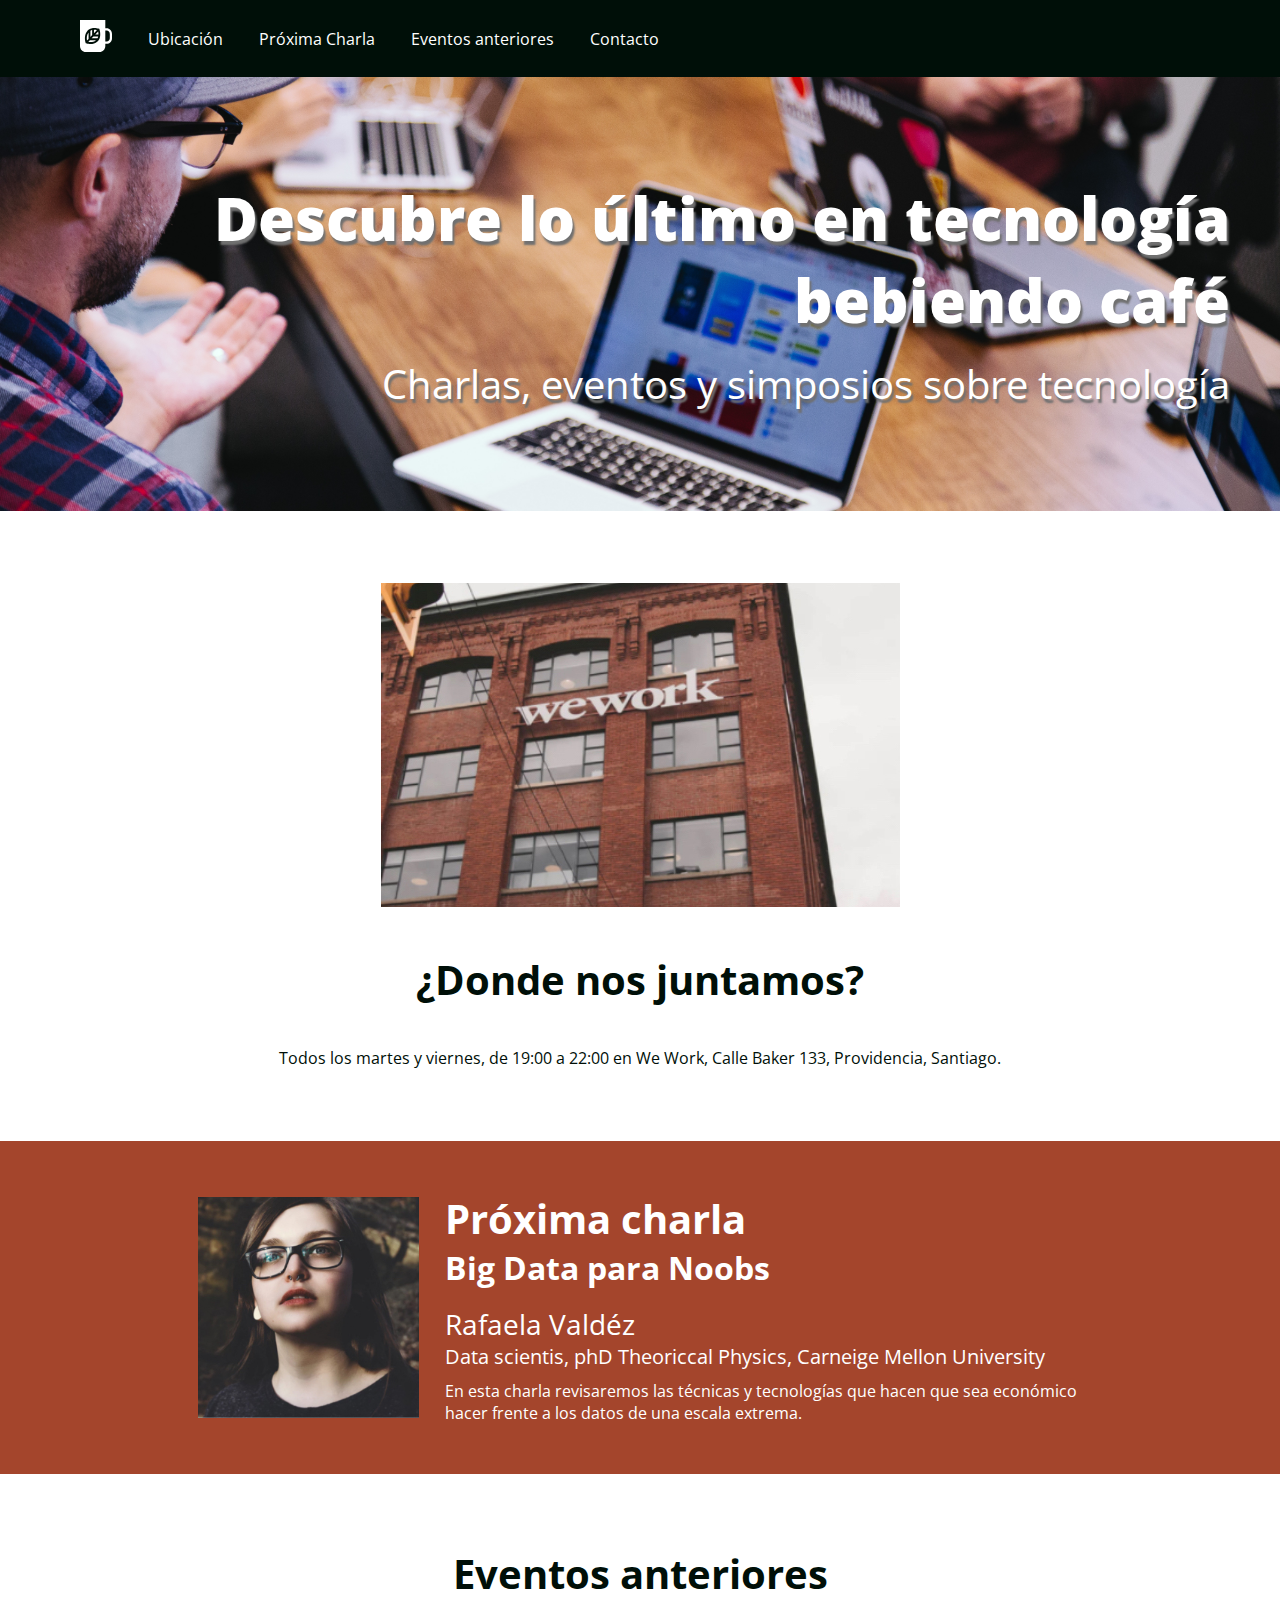
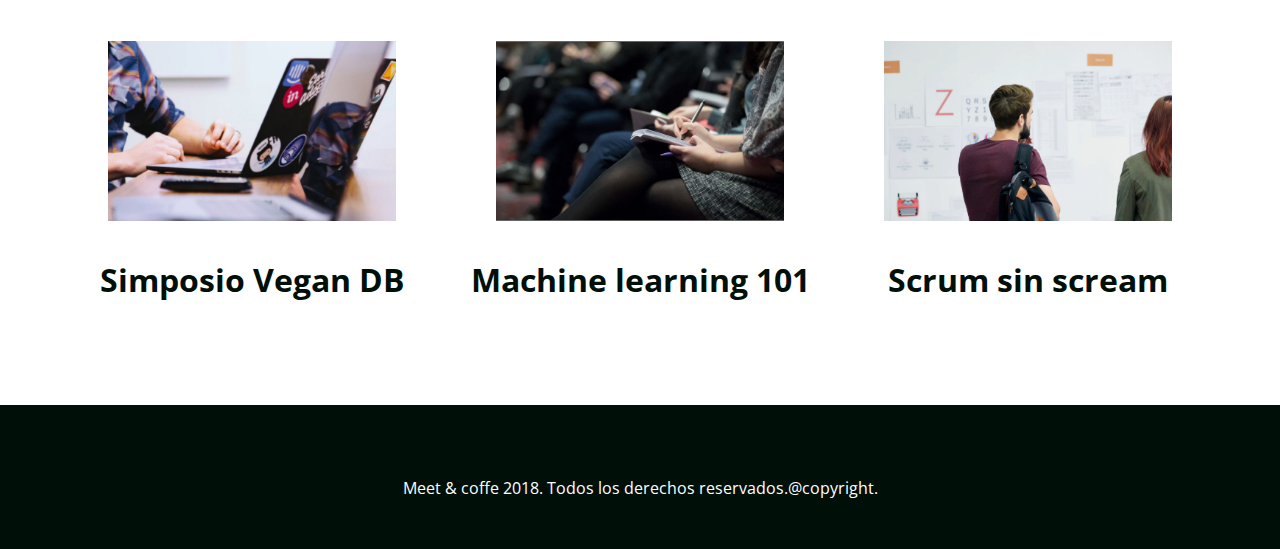
<file: index.html>
<!DOCTYPE html>
<html>
<head>
	<!-- prueba agregando comentarios -->
	<title>Meet & Coffee</title>
	<meta charset="utf-8">
	<link rel="shortcut icon" type="image/png" href="favicon.png">
	<meta name="author" content="Alvaro Vargas Riveros">
	<meta name="description" content="Comparte tus conocimientos tomando café">
	<meta name="keywords" content="charlas, eventos, simposios, tecnología, co-work">
	<link href="https://fonts.googleapis.com/css?family=Open+Sans:400,700,800" rel="stylesheet">
	<link rel="stylesheet" href="https://use.fontawesome.com/releases/v5.6.3/css/all.css" integrity="sha384-UHRtZLI+pbxtHCWp1t77Bi1L4ZtiqrqD80Kn4Z8NTSRyMA2Fd33n5dQ8lWUE00s/" crossorigin="anonymous">
	<link rel="stylesheet" href="assets/css/style.css">
</head>
<body>
	<nav class="oscuro">
		<ul>
			<li class="icono"><a href="#inicio">
				<svg xmlns="http://www.w3.org/2000/svg" viewBox="0 0 44 44"><path d="M11.8 26l-2.2 2.3c-.5-2.9-.7-7.5 2.2-11.2V26zm-.4 4.1c2.7.5 7.2.7 10.6-2.3h-8.5l-2.1 2.3zm5.3-16.2c-.8.2-1.7.5-2.4.9v8.5l2.4-2.6v-6.8zm2.5-.3v4.6l4-4.2c-1.1-.3-2.5-.5-4-.4zM16 25.2h8.1c.4-.8.7-1.7.9-2.6h-6.6L16 25.2zm28-6.1V25c0 4.3-3.3 7.8-7.4 7.8h-1.8v2.9c0 4.6-3.6 8.3-7.9 8.3h-19C3.6 44 0 40.3 0 35.7V0h34.8v11.4h1.8c4.1 0 7.4 3.5 7.4 7.7zm-16.2.9c.1-2.6-.4-5-.8-6.4-.2-.9-.4-1.4-.4-1.4s-.5-.2-1.4-.4c-1.4-.4-3.6-.9-6.1-.8-.8 0-1.7.1-2.5.3-.8.2-1.6.4-2.4.7-.9.4-1.7.8-2.5 1.5-.6.5-1.1 1-1.6 1.6-4.5 5.4-3.4 12.5-2.6 15.5.2.9.4 1.4.4 1.4s.5.2 1.4.4c2.8.8 9.6 2 14.7-2.7.6-.5 1.1-1.1 1.5-1.7.6-.8 1-1.7 1.4-2.6.3-.8.5-1.7.7-2.6.1-1.1.2-1.9.2-2.8zm13.2-.9c0-2.6-2-4.6-4.4-4.6h-1.8v15.1h1.8c2.4 0 4.4-2.1 4.4-4.6v-5.9zM21 20h4.4c0-1.6-.1-3-.4-4.2L21 20z"/></svg>
			</a></li>
			<li><a href="#ubicacion">Ubicación</a></li>
			<li><a href="#proxima-charla">Próxima Charla</a> </li>
			<li><a href="#eventos">Eventos anteriores</a></li>
			<li><a href="#contacto">Contacto</a></li>
		</ul>
	</nav>

  <header id="inicio" class="hero-section">
    <h1>Descubre lo último en tecnología bebiendo café</h1>
    <h2 class="subtitulo">Charlas, eventos y simposios sobre tecnología</h2>
  </header>

  <section id="ubicacion">
    <img src="assets/img/we-work.jpg" alt="We work location">
  	<h2>¿Donde nos juntamos?</h2>
  	<p>Todos los martes y viernes, de 19:00  a 22:00 en We Work, Calle Baker 133, Providencia, Santiago.</p>
  </section>

	<section id="proxima-charla" class="sweet-brown">
		<div class="centrado">
			<img src="assets/img/speaker.jpg" alt="speaker" class="charla-speaker">
			<div class="charla-texto">
				<h2>Próxima charla</h2>
		  	<h3>Big Data para Noobs</h3>
		  	<h4>Rafaela Valdéz</h4>
		  	<h5>Data scientis, phD Theoriccal Physics, Carneige Mellon University</h5>
		  	<p>En esta charla revisaremos las técnicas y tecnologías que hacen que sea económico hacer frente a los datos de una escala extrema.</p>
			</div>
		</div>
	</section>

  <section id="eventos">
  	<h2>Eventos anteriores</h2>
		<article class="evento">
			<img src="assets/img/simposio-vegan.jpg" alt="Events simposio vegan">
			<a href="assets/evento01.html"> <h3>Simposio Vegan DB</h3></a>
		</article>

		<article class="evento">
	  	<img src="assets/img/machine-learning.jpg" alt="machine-learning">
	  	<h3>Machine learning 101</h3>
		</article>

		<article class="evento">
	  	<img src="assets/img/scrum-sin-scream.jpg" alt="scrum-sin-scream">
	  	<h3>Scrum sin scream</h3>
		</article>
  </section>

	<footer id="contacto" class="oscuro">
		<a href="https://github.com"><i class="fab fa-github-square fa-5x"></i></a>
		<a href="https://twitter.com"><i class="fab fa-twitter-square fa-5x"></i></a>
		<a href="https://www.linkedin.com"><i class="fab fa-linkedin fa-5x"></i></a>
	  <p>Meet & coffe 2018. Todos los derechos reservados.@copyright.</p>
	</footer>
</body>
</html>
</file>
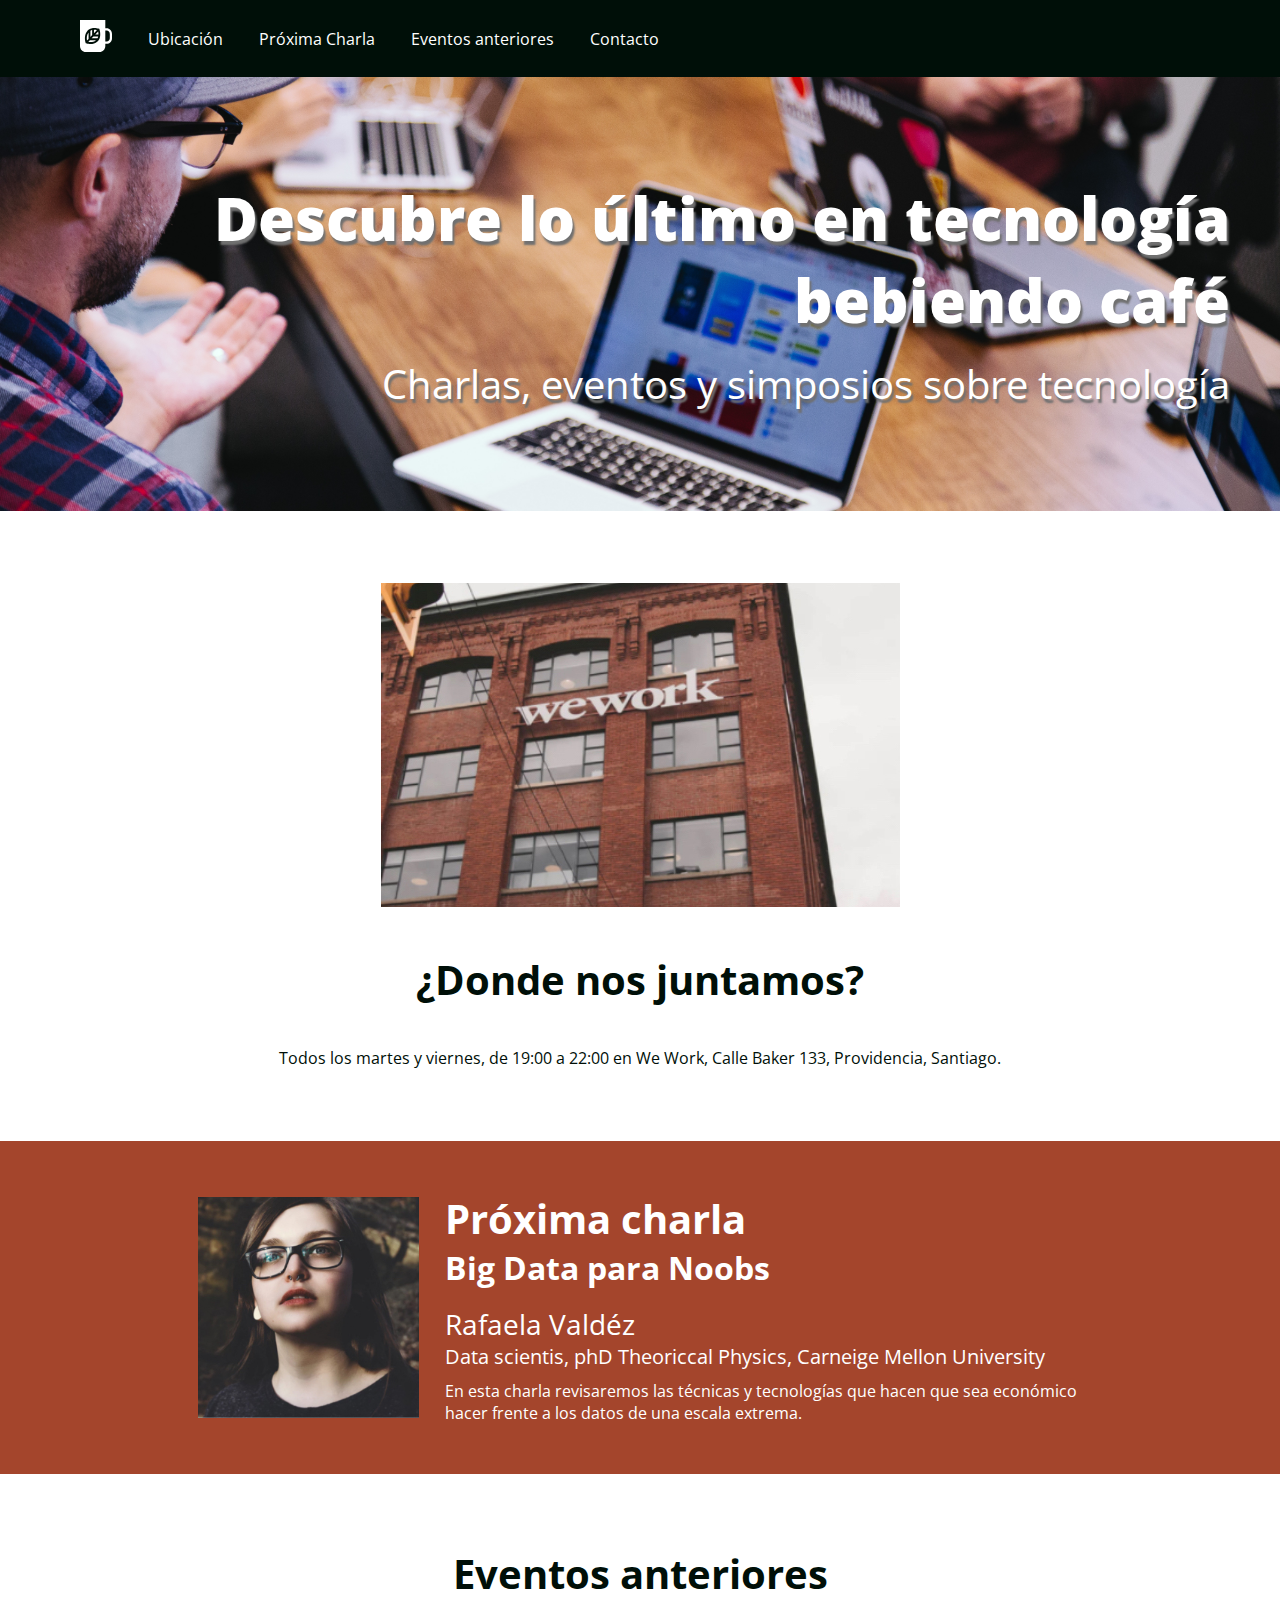
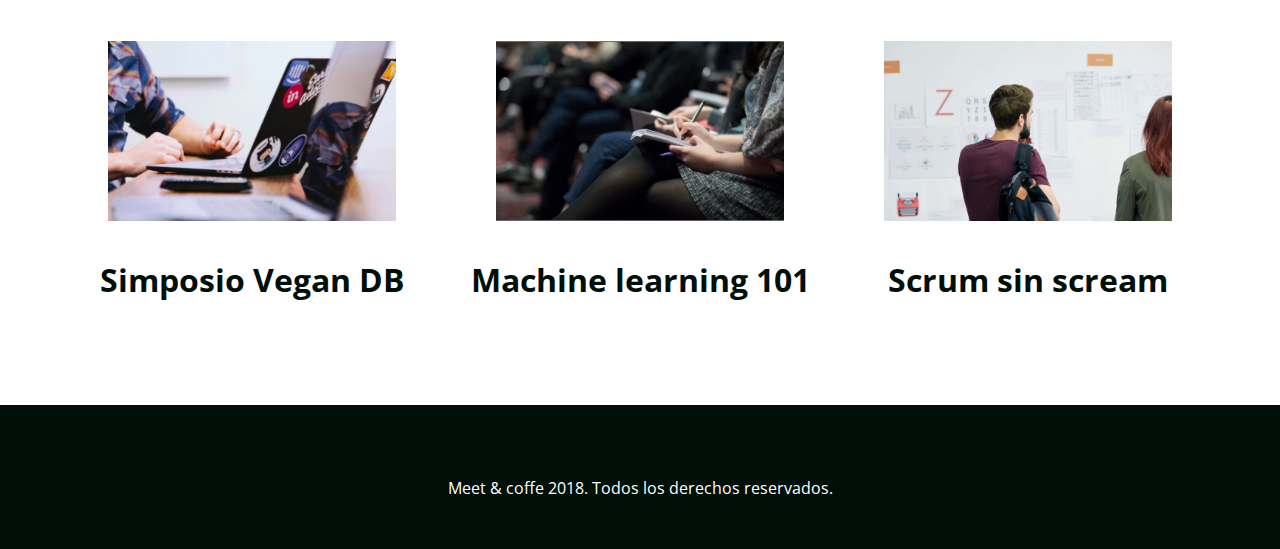
<file: assets/index.html>
<!DOCTYPE html>
<html>
<head>
	<!-- prueba agregando comentarios -->
	<title>Meet & Coffee</title>
	<meta charset="utf-8">
	<link rel="shortcut icon" type="image/png" href="favicon.png">
	<meta name="author" content="Alvaro Vargas Riveros">
	<meta name="description" content="Comparte tus conocimientos tomando café">
	<meta name="keywords" content="charlas, eventos, simposios, tecnología, co-work">
	<link href="https://fonts.googleapis.com/css?family=Open+Sans:400,700,800" rel="stylesheet">
	<link rel="stylesheet" href="https://use.fontawesome.com/releases/v5.6.3/css/all.css" integrity="sha384-UHRtZLI+pbxtHCWp1t77Bi1L4ZtiqrqD80Kn4Z8NTSRyMA2Fd33n5dQ8lWUE00s/" crossorigin="anonymous">
	<link rel="stylesheet" href="css/style.css">
</head>
<body>
	<nav class="oscuro">
		<ul>
			<li class="icono"><a href="#inicio">
				<svg xmlns="http://www.w3.org/2000/svg" viewBox="0 0 44 44"><path d="M11.8 26l-2.2 2.3c-.5-2.9-.7-7.5 2.2-11.2V26zm-.4 4.1c2.7.5 7.2.7 10.6-2.3h-8.5l-2.1 2.3zm5.3-16.2c-.8.2-1.7.5-2.4.9v8.5l2.4-2.6v-6.8zm2.5-.3v4.6l4-4.2c-1.1-.3-2.5-.5-4-.4zM16 25.2h8.1c.4-.8.7-1.7.9-2.6h-6.6L16 25.2zm28-6.1V25c0 4.3-3.3 7.8-7.4 7.8h-1.8v2.9c0 4.6-3.6 8.3-7.9 8.3h-19C3.6 44 0 40.3 0 35.7V0h34.8v11.4h1.8c4.1 0 7.4 3.5 7.4 7.7zm-16.2.9c.1-2.6-.4-5-.8-6.4-.2-.9-.4-1.4-.4-1.4s-.5-.2-1.4-.4c-1.4-.4-3.6-.9-6.1-.8-.8 0-1.7.1-2.5.3-.8.2-1.6.4-2.4.7-.9.4-1.7.8-2.5 1.5-.6.5-1.1 1-1.6 1.6-4.5 5.4-3.4 12.5-2.6 15.5.2.9.4 1.4.4 1.4s.5.2 1.4.4c2.8.8 9.6 2 14.7-2.7.6-.5 1.1-1.1 1.5-1.7.6-.8 1-1.7 1.4-2.6.3-.8.5-1.7.7-2.6.1-1.1.2-1.9.2-2.8zm13.2-.9c0-2.6-2-4.6-4.4-4.6h-1.8v15.1h1.8c2.4 0 4.4-2.1 4.4-4.6v-5.9zM21 20h4.4c0-1.6-.1-3-.4-4.2L21 20z"/></svg>
			</a></li>
			<li><a href="#ubicacion">Ubicación</a></li>
			<li><a href="#proxima-charla">Próxima Charla</a> </li>
			<li><a href="#eventos">Eventos anteriores</a></li>
			<li><a href="#contacto">Contacto</a></li>
		</ul>
	</nav>

  <header id="inicio" class="hero-section">
    <h1>Descubre lo último en tecnología bebiendo café</h1>
    <h2 class="subtitulo">Charlas, eventos y simposios sobre tecnología</h2>
  </header>

  <section id="ubicacion">
    <img src="img/we-work.jpg" alt="We work location">
  	<h2>¿Donde nos juntamos?</h2>
  	<p>Todos los martes y viernes, de 19:00  a 22:00 en We Work, Calle Baker 133, Providencia, Santiago.</p>
  </section>

	<section id="proxima-charla" class="sweet-brown">
		<div class="centrado">
			<img src="img/speaker.jpg" alt="speaker" class="charla-speaker">
			<div class="charla-texto">
				<h2>Próxima charla</h2>
		  	<h3>Big Data para Noobs</h3>
		  	<h4>Rafaela Valdéz</h4>
		  	<h5>Data scientis, phD Theoriccal Physics, Carneige Mellon University</h5>
		  	<p>En esta charla revisaremos las técnicas y tecnologías que hacen que sea económico hacer frente a los datos de una escala extrema.</p>
			</div>
		</div>
	</section>

  <section id="eventos">
  	<h2>Eventos anteriores</h2>
		<article class="evento">
			<img src="img/simposio-vegan.jpg" alt="Events simposio vegan">
			<a href="evento01.html"> <h3>Simposio Vegan DB</h3></a>
		</article>

		<article class="evento">
	  	<img src="img/machine-learning.jpg" alt="machine-learning">
	  	<h3>Machine learning 101</h3>
		</article>

		<article class="evento">
	  	<img src="img/scrum-sin-scream.jpg" alt="scrum-sin-scream">
	  	<h3>Scrum sin scream</h3>
		</article>
  </section>

	<footer id="contacto" class="oscuro">
		<a href="https://github.com"><i class="fab fa-github-square fa-5x"></i></a>
		<a href="https://twitter.com"><i class="fab fa-twitter-square fa-5x"></i></a>
		<a href="https://www.linkedin.com"><i class="fab fa-linkedin fa-5x"></i></a>
	  <p>Meet & coffe 2018. Todos los derechos reservados.</p>
	</footer>
</body>
</html>
</file>
<file: assets/css/style.css>
body {
  text-align: center;
  color: #000f08;
  margin: 0;
  font-family: 'Open Sans', sans-serif;
}

body * {
  margin: 0;
  border: 0;
  padding: 0;
}

h1 {
  font-weight: 800;
  font-size: 3.75em;
  margin-bottom: 0.25em;
}

h2 {
  font-weight: 700;
  font-size: 2.5em;
}

h3 {
  font-size: 2em;
}

h4 {
  font-size: 1.75em;
}

h5 {
  font-size: 1.25em;
}

.subtitulo, h4, h5 {
  font-weight: 400;
}

#ubicacion h2 {
  margin: 1em auto;
}

.sweet-brown h3, .sweet-brown h5 {
  margin-bottom: 0.5em;
}

#eventos h2 {
  margin-bottom: 1em;
}

#eventos h3 {
  margin: 1em auto;
}

.oscuro {
  background: #000f08;
  color: #ffffff;
}

.oscuro a{
  color: #ffffff;
  text-decoration: none;
}


.sweet-brown {
  text-align: left;
  background: #a4452c;
  color: #ffffff;
  padding: 3.125rem;
  white-space: nowrap;
}

.hero-section {
  text-align: right;
  background-image: url('../img/bg-hero.png');
  background-repeat: no-repeat;
  background-size: cover;
  color: #ffffff;
  text-shadow: 0.125em 0.25em 0.125em #707070;
  padding: 6.25rem 3.125rem;
}

section, footer {
  margin-top: 4.5rem;
}

footer {
  padding: 3.125rem;
}

.centrado {
  width: 75%;
  margin: 0 auto;
}

.charla-speaker, .charla-texto, .evento {
  display: inline-block;
}

.charla-speaker{
  width: 25%;
  vertical-align: middle;
}

.charla-texto  {
  width: 72.5%;
  vertical-align: middle;
  margin-left: 2.5%;
  white-space: normal;
}

.evento {
  width: 30%;
}

.evento img {
  width: 75%;
}

.evento a{
  color: #000f08;
  text-decoration: none;
}

nav {
  text-align: left;
  padding: 1.25rem 4rem;
  /*position: fixed;*/
  width: 100vw;
}

nav ul {
  list-style-type: none;
}

nav ul li {
  display: inline-block;
  margin: 0 1em;
  vertical-align: middle;
}

.icono {
  width: 2rem;
}

.icono svg {
  fill: #ffffff;
}

footer i {
  margin: 0 0.25em 0.5em 0.25em;
}

.simposio-titulo{
  display: inline-block;
  width: 1085px;
  margin-bottom: 0;
}
.simposio-titulo h1{
  font-size: 45px;
  text-align: left;
  font-weight: 600;
  padding-top: 97px;
  padding-bottom: 0;
  margin-bottom: 0;
}

.info img, .text-info{
  display: inline-block;
  font-size: 25px;
  width: 75%;
  vertical-align: middle;
  text-align: left;
}
.info img{
  padding: 73px;
}
.text-info p{
  letter-spacing: 0.5px;
}
.text-info h2{
  margin: 48px 0;
}

.info{
  margin: 0;
}
</file>
